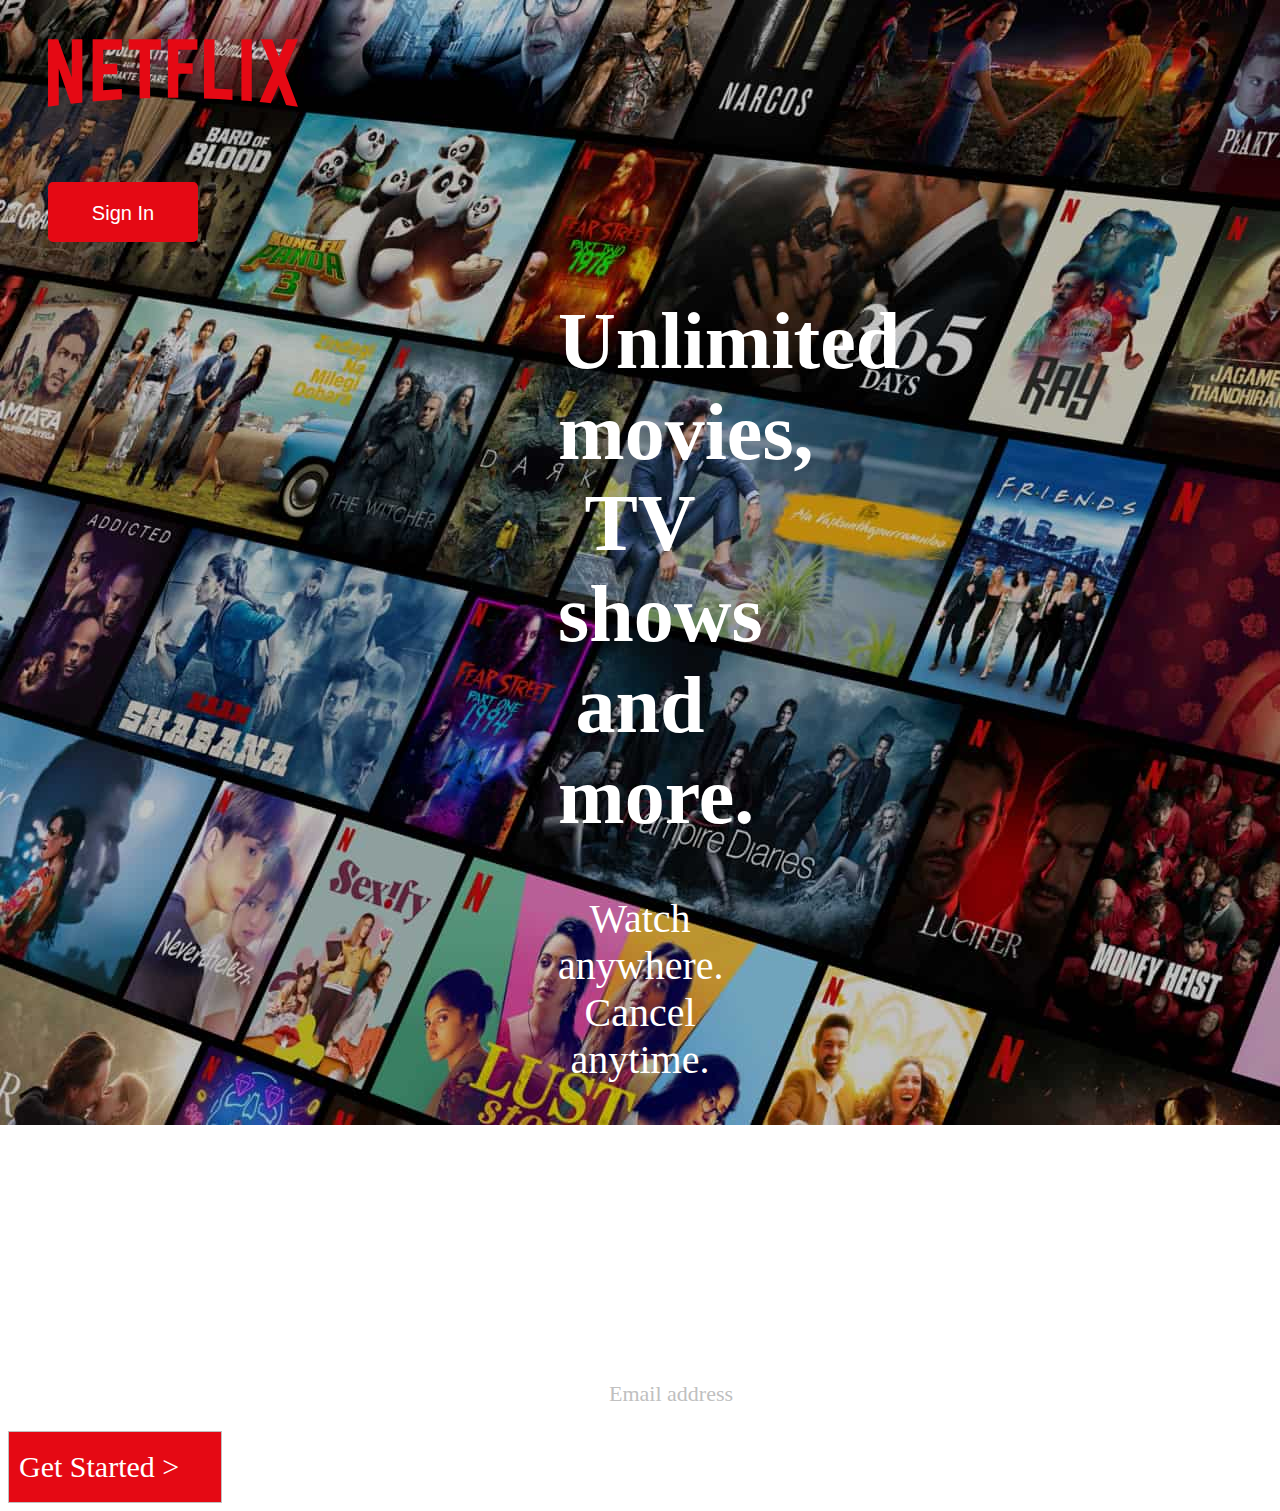
<file: index.html>
<!DOCTYPE html>
<html lang="en">
  <head>
    <meta charset="UTF-8" />
    <meta http-equiv="X-UA-Compatible" content="IE=edge" />
    <meta name="viewport" content="width=device-width, initial-scale=1.0" />
    <title>Document</title>
    <link rel="stylesheet" href="login_style.css" />
    
  </head>
  <body>
    <header>
      <div>
        <svg
          class="logo_resize"
          viewBox="0 0 111 30"
          class="svg-icon svg-icon-netflix-logo"
          focusable="false"
        >
          <g id="netflix-logo">
            <path
              d="M105.06233,14.2806261 L110.999156,30 C109.249227,29.7497422 107.500234,29.4366857 105.718437,29.1554972 L102.374168,20.4686475 L98.9371075,28.4375293 C97.2499766,28.1563408 95.5928391,28.061674 93.9057081,27.8432843 L99.9372012,14.0931671 L94.4680851,-5.68434189e-14 L99.5313525,-5.68434189e-14 L102.593495,7.87421502 L105.874965,-5.68434189e-14 L110.999156,-5.68434189e-14 L105.06233,14.2806261 Z M90.4686475,-5.68434189e-14 L85.8749649,-5.68434189e-14 L85.8749649,27.2499766 C87.3746368,27.3437061 88.9371075,27.4055675 90.4686475,27.5930265 L90.4686475,-5.68434189e-14 Z M81.9055207,26.93692 C77.7186241,26.6557316 73.5307901,26.4064111 69.250164,26.3117443 L69.250164,-5.68434189e-14 L73.9366389,-5.68434189e-14 L73.9366389,21.8745899 C76.6248008,21.9373887 79.3120255,22.1557784 81.9055207,22.2804387 L81.9055207,26.93692 Z M64.2496954,10.6561065 L64.2496954,15.3435186 L57.8442216,15.3435186 L57.8442216,25.9996251 L53.2186709,25.9996251 L53.2186709,-5.68434189e-14 L66.3436123,-5.68434189e-14 L66.3436123,4.68741213 L57.8442216,4.68741213 L57.8442216,10.6561065 L64.2496954,10.6561065 Z M45.3435186,4.68741213 L45.3435186,26.2498828 C43.7810479,26.2498828 42.1876465,26.2498828 40.6561065,26.3117443 L40.6561065,4.68741213 L35.8121661,4.68741213 L35.8121661,-5.68434189e-14 L50.2183897,-5.68434189e-14 L50.2183897,4.68741213 L45.3435186,4.68741213 Z M30.749836,15.5928391 C28.687787,15.5928391 26.2498828,15.5928391 24.4999531,15.6875059 L24.4999531,22.6562939 C27.2499766,22.4678976 30,22.2495079 32.7809542,22.1557784 L32.7809542,26.6557316 L19.812541,27.6876933 L19.812541,-5.68434189e-14 L32.7809542,-5.68434189e-14 L32.7809542,4.68741213 L24.4999531,4.68741213 L24.4999531,10.9991564 C26.3126816,10.9991564 29.0936358,10.9054269 30.749836,10.9054269 L30.749836,15.5928391 Z M4.78114163,12.9684132 L4.78114163,29.3429562 C3.09401069,29.5313525 1.59340144,29.7497422 0,30 L0,-5.68434189e-14 L4.4690224,-5.68434189e-14 L10.562377,17.0315868 L10.562377,-5.68434189e-14 L15.2497891,-5.68434189e-14 L15.2497891,28.061674 C13.5935889,28.3437998 11.906458,28.4375293 10.1246602,28.6868498 L4.78114163,12.9684132 Z"
              id="Fill-14"
            ></path>
          </g>
        </svg>

        <span>
          <div>
            <select class="language_text_style" id="language" name="language">
              <option value="English">English</option>
              <option value="தமிழ்">தமிழ்</option>
              <option value="हिन्दी">हिन्दी</option>
            </select>
            <button class="signin_text">Sign In</button>
          </div>
        </span>
      </div>
    </header>

    <div class="text_align_h">
        <h1> Unlimited movies, TV shows and more.</h1>
        <p>Watch anywhere. Cancel anytime.</p>
        <p class="text_align_p">Ready to watch? Enter your email to create or restart your membership.</p>
    </div>
    <div>
        <ul class="search_box_align">
            <li class="search_box_align"><input class="search_box1" type="text" name="fname" placeholder="Email address"> </li>
            <li class="search_box_align"><input class="search_box2"  placeholder="Get Started >"> </li>

        </ul>      
    </div>

    







  </body>
</html>
</file>
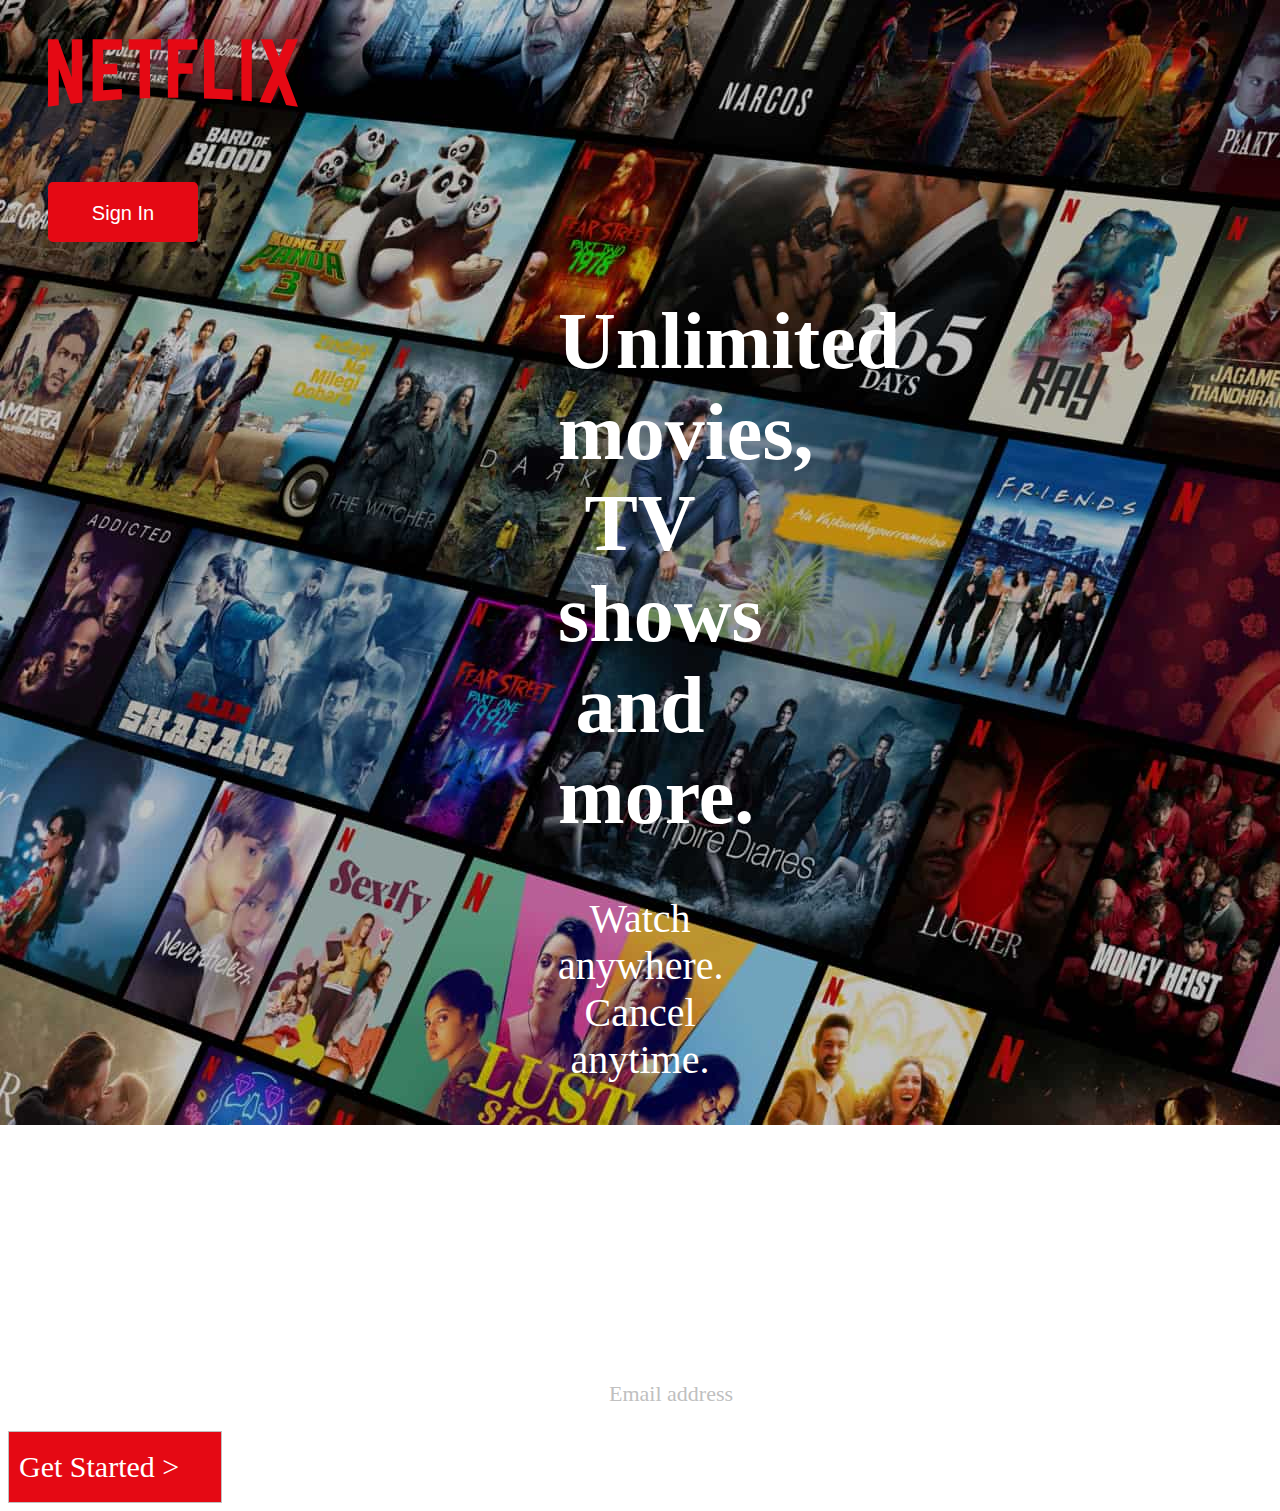
<file: lognin_index.html>
<!DOCTYPE html>
<html lang="en">
  <head>
    <meta charset="UTF-8" />
    <meta http-equiv="X-UA-Compatible" content="IE=edge" />
    <meta name="viewport" content="width=device-width, initial-scale=1.0" />
    <title>Document</title>
    <link rel="stylesheet" href="./login_style.css" />
    
  </head>
  <body>
    <header>
      <div>
        <svg
          class="logo_resize"
          viewBox="0 0 111 30"
          class="svg-icon svg-icon-netflix-logo"
          focusable="false"
        >
          <g id="netflix-logo">
            <path
              d="M105.06233,14.2806261 L110.999156,30 C109.249227,29.7497422 107.500234,29.4366857 105.718437,29.1554972 L102.374168,20.4686475 L98.9371075,28.4375293 C97.2499766,28.1563408 95.5928391,28.061674 93.9057081,27.8432843 L99.9372012,14.0931671 L94.4680851,-5.68434189e-14 L99.5313525,-5.68434189e-14 L102.593495,7.87421502 L105.874965,-5.68434189e-14 L110.999156,-5.68434189e-14 L105.06233,14.2806261 Z M90.4686475,-5.68434189e-14 L85.8749649,-5.68434189e-14 L85.8749649,27.2499766 C87.3746368,27.3437061 88.9371075,27.4055675 90.4686475,27.5930265 L90.4686475,-5.68434189e-14 Z M81.9055207,26.93692 C77.7186241,26.6557316 73.5307901,26.4064111 69.250164,26.3117443 L69.250164,-5.68434189e-14 L73.9366389,-5.68434189e-14 L73.9366389,21.8745899 C76.6248008,21.9373887 79.3120255,22.1557784 81.9055207,22.2804387 L81.9055207,26.93692 Z M64.2496954,10.6561065 L64.2496954,15.3435186 L57.8442216,15.3435186 L57.8442216,25.9996251 L53.2186709,25.9996251 L53.2186709,-5.68434189e-14 L66.3436123,-5.68434189e-14 L66.3436123,4.68741213 L57.8442216,4.68741213 L57.8442216,10.6561065 L64.2496954,10.6561065 Z M45.3435186,4.68741213 L45.3435186,26.2498828 C43.7810479,26.2498828 42.1876465,26.2498828 40.6561065,26.3117443 L40.6561065,4.68741213 L35.8121661,4.68741213 L35.8121661,-5.68434189e-14 L50.2183897,-5.68434189e-14 L50.2183897,4.68741213 L45.3435186,4.68741213 Z M30.749836,15.5928391 C28.687787,15.5928391 26.2498828,15.5928391 24.4999531,15.6875059 L24.4999531,22.6562939 C27.2499766,22.4678976 30,22.2495079 32.7809542,22.1557784 L32.7809542,26.6557316 L19.812541,27.6876933 L19.812541,-5.68434189e-14 L32.7809542,-5.68434189e-14 L32.7809542,4.68741213 L24.4999531,4.68741213 L24.4999531,10.9991564 C26.3126816,10.9991564 29.0936358,10.9054269 30.749836,10.9054269 L30.749836,15.5928391 Z M4.78114163,12.9684132 L4.78114163,29.3429562 C3.09401069,29.5313525 1.59340144,29.7497422 0,30 L0,-5.68434189e-14 L4.4690224,-5.68434189e-14 L10.562377,17.0315868 L10.562377,-5.68434189e-14 L15.2497891,-5.68434189e-14 L15.2497891,28.061674 C13.5935889,28.3437998 11.906458,28.4375293 10.1246602,28.6868498 L4.78114163,12.9684132 Z"
              id="Fill-14"
            ></path>
          </g>
        </svg>

        <span>
          <div>
            <select class="language_text_style" id="language" name="language">
              <option value="English">English</option>
              <option value="தமிழ்">தமிழ்</option>
              <option value="हिन्दी">हिन्दी</option>
            </select>
            <button class="signin_text">Sign In</button>
          </div>
        </span>
      </div>
    </header>

    <div class="text_align_h">
        <h1> Unlimited movies, TV shows and more.</h1>
        <p>Watch anywhere. Cancel anytime.</p>
        <p class="text_align_p">Ready to watch? Enter your email to create or restart your membership.</p>
    </div>
    <div>
        <ul class="search_box_align">
            <li class="search_box_align"><input class="search_box1" type="text" name="fname" placeholder="Email address"> </li>
            <li class="search_box_align"><input class="search_box2"  placeholder="Get Started >"> </li>

        </ul>      
    </div>

    







  </body>
</html>
</file>
<file: login_style.css>
body {
  background-image: url("login_background_img.jpg");
  background-repeat: no-repeat;
  background-attachment: fixed;
}
.alignment {
  display: inline;
}
.logo_resize {
  fill: #e50914;
  width: 250px;
  height: 90px;
  margin-left: 40px;
  margin-top: 20px;
}
.language_text_style {
  margin-left: 1530px;
  margin-right: 20px;
  border-radius: 5px;
  background: rgba(0, 0, 0, 0.7);
  padding: 15px 15px 15px 20px;
  border: 3px solid rgb(248, 244, 244);
  font-family: Arial, Helvetica, sans-serif;
  font-size: 20px;
  color: white;
}
.signin_text {
  margin-left: 40px;
  font-size: 20px;
  width: 150px;
  height: 60px;
  padding: 7px 0 5px 0;
  border-radius: 5px;
  border: none;
  background: #e50914;
  color: white;
}
.text_align_h {
  padding-left: 550px;
  padding-right: 550px;
  color: white;
  font-size: 40px;
  text-align: center;
}
.text_align_p {
  font-size: 30px;
  color: white;
  text-align: center;
}

.search_box_align {
  display: inline;
  list-style-type: none;
}
.search_box1 {
  font-size: 22px;
  padding-left: 10px;
  font-family: "Times New Roman", Times, serif;
  margin-left: 550px;
  border: 1px solid white;
  background: white;
  width: 700px;
  height: 70px;
}
.search_box1::placeholder {
  color: silver;
}
.search_box2 {
  font-size: 30px;
  color: white;
  padding-left: 10px;
  font-family: "Times New Roman", Times, serif;
  border: 1px solid silver;
  background: #e50914;
  width: 200px;
  height: 68px;
  margin-right: 100px;
}
.search_box2::placeholder {
  color: white;
}
</file>
